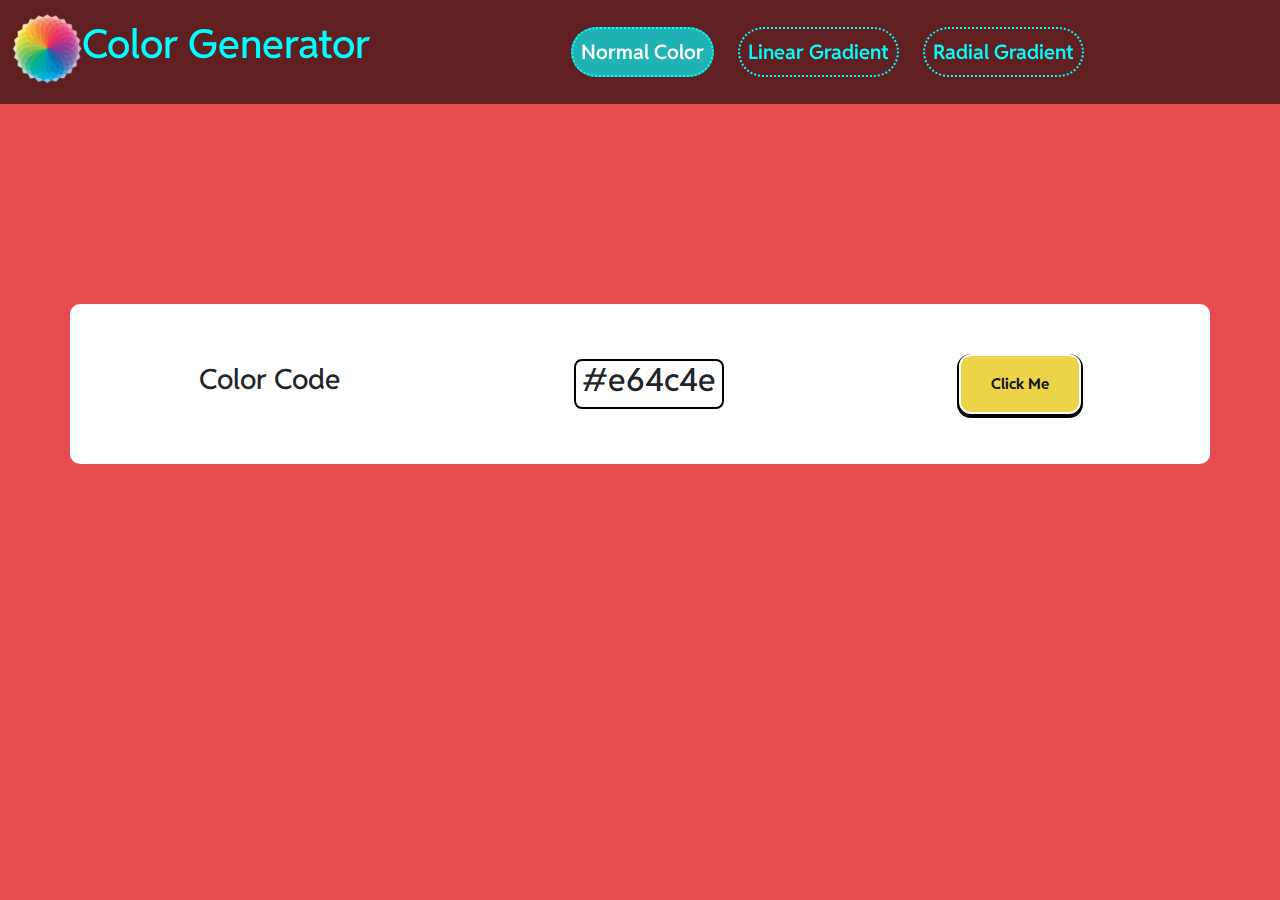
<file: index.html>
<!DOCTYPE html>
<html lang="en">
<head>
    <meta charset="UTF-8">
    <meta name="viewport" content="width=device-width, initial-scale=1.0">
    <title>ColorGenrator</title>
    <link rel="stylesheet" href="ColorGenrator.css">
    <link rel="stylesheet" href="https://cdnjs.cloudflare.com/ajax/libs/font-awesome/6.5.2/css/all.min.css" integrity="sha512-SnH5WK+bZxgPHs44uWIX+LLJAJ9/2PkPKZ5QiAj6Ta86w+fsb2TkcmfRyVX3pBnMFcV7oQPJkl9QevSCWr3W6A==" crossorigin="anonymous" referrerpolicy="no-referrer" />
    <link href="https://cdn.jsdelivr.net/npm/bootstrap@5.3.3/dist/css/bootstrap.min.css" rel="stylesheet" integrity="sha384-QWTKZyjpPEjISv5WaRU9OFeRpok6YctnYmDr5pNlyT2bRjXh0JMhjY6hW+ALEwIH" crossorigin="anonymous">
<script src="https://cdn.jsdelivr.net/npm/bootstrap@5.3.3/dist/js/bootstrap.bundle.min.js" integrity="sha384-YvpcrYf0tY3lHB60NNkmXc5s9fDVZLESaAA55NDzOxhy9GkcIdslK1eN7N6jIeHz" crossorigin="anonymous"></script>
</head>
<body>

    <nav class="navbar navbar-expand-lg">
        <div class="container-fluid">
          <a class="navbar-brand" href="#"><h1 style="color: aqua"><img src="png-clipart-color-picker-others-computer-wallpaper-color-thumbnail-removebg-preview.png" alt="" width="70px" height="70px" >Color Generator</h1></a>
          <button class="navbar-toggler" type="button" data-bs-toggle="collapse" data-bs-target="#navbarSupportedContent" aria-controls="navbarSupportedContent" aria-expanded="false" aria-label="Toggle navigation">
            <!-- <span class="navbar-toggler-icon"></span> -->
            <i class="fa-solid fa-bars" style="color: #ffffff; font-size: 30px;"></i>
          </button>
          <div class="collapse navbar-collapse" id="navbarSupportedContent">
            <ul class="navbar-nav mx-auto mb-2 mb-lg-0">
                <li class="nav-item   ">
                    <a class="nav-link active text-white " aria-current="page" href="index.html">Normal Color</a>
                  </li>
              <li class="nav-item  ms-4">
                <a class="nav-link " aria-current="page" href="lineargardient.html">Linear Gradient</a>
              </li>
              <li class="nav-item  ms-4">
                <a class="nav-link " href="RadialGradient.html">Radial Gradient</a>
              </li>
      </nav>
    <div class="main">
        <div class="container">
            <h3>Color Code</h3>
           <div class="boxcode">
            <h2 id="colorcode">#fff</h2>
           </div>
           <button class="btn1" id="btn"> Click Me </button>
        </div>
    </div>


    <script src="ColorGenrator.js"></script>
</body>
</html>
</file>
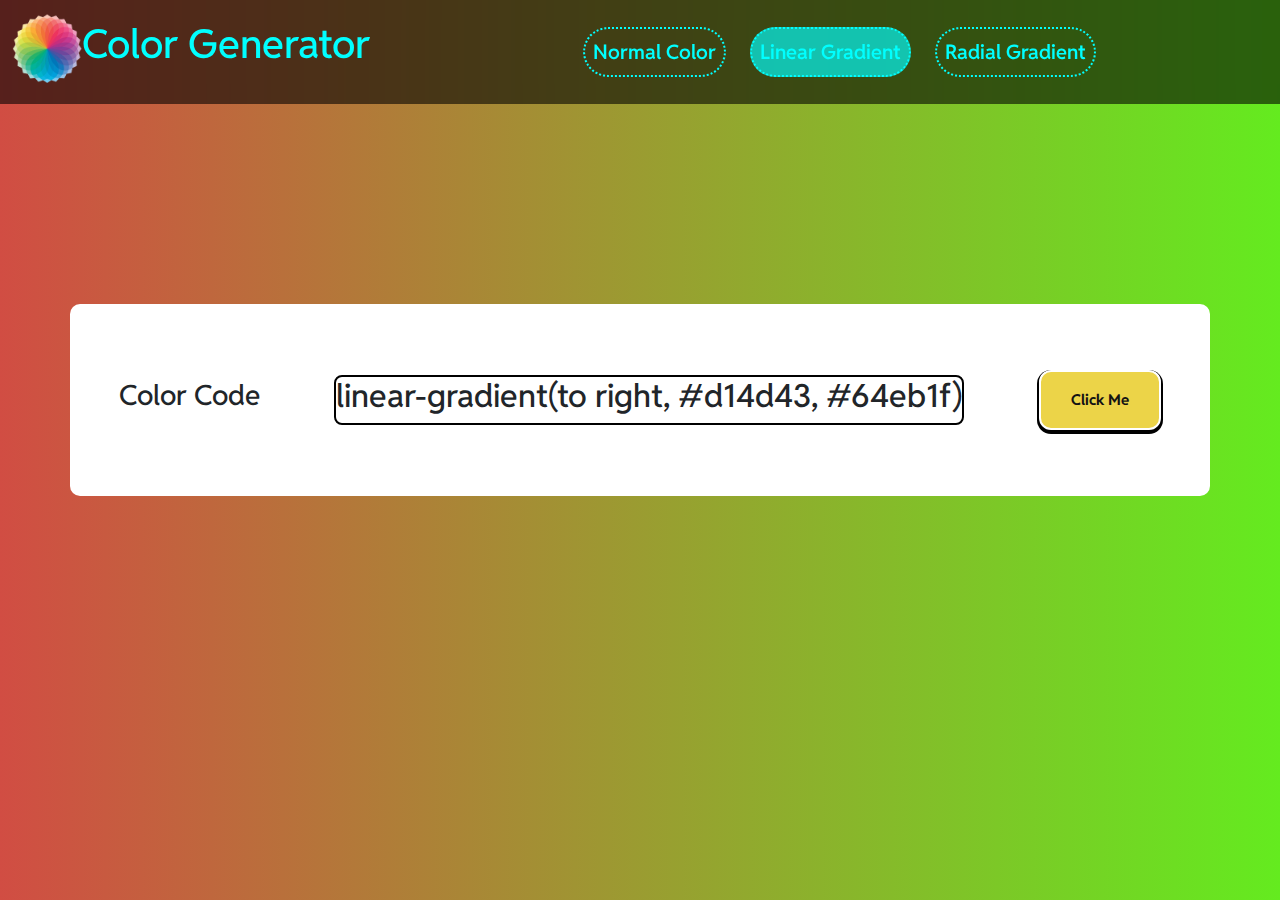
<file: lineargardient.html>
<!DOCTYPE html>
<html lang="en">
<head>
    <meta charset="UTF-8">
    <meta name="viewport" content="width=device-width, initial-scale=1.0">
    <title>ColorGenrator</title>
    <link rel="stylesheet" href="lineargardient.css">
    <link rel="stylesheet" href="https://cdnjs.cloudflare.com/ajax/libs/font-awesome/6.5.2/css/all.min.css" integrity="sha512-SnH5WK+bZxgPHs44uWIX+LLJAJ9/2PkPKZ5QiAj6Ta86w+fsb2TkcmfRyVX3pBnMFcV7oQPJkl9QevSCWr3W6A==" crossorigin="anonymous" referrerpolicy="no-referrer" />
    <link href="https://cdn.jsdelivr.net/npm/bootstrap@5.3.3/dist/css/bootstrap.min.css" rel="stylesheet" integrity="sha384-QWTKZyjpPEjISv5WaRU9OFeRpok6YctnYmDr5pNlyT2bRjXh0JMhjY6hW+ALEwIH" crossorigin="anonymous">
<script src="https://cdn.jsdelivr.net/npm/bootstrap@5.3.3/dist/js/bootstrap.bundle.min.js" integrity="sha384-YvpcrYf0tY3lHB60NNkmXc5s9fDVZLESaAA55NDzOxhy9GkcIdslK1eN7N6jIeHz" crossorigin="anonymous"></script>
</head>
<body>

    <nav class="navbar navbar-expand-lg ">
        <div class="container-fluid">
          <a class="navbar-brand" href="#"><h1 style="color:  aqua;"><img src="png-clipart-color-picker-others-computer-wallpaper-color-thumbnail-removebg-preview.png" alt="" width="70px" height="70px" >Color Generator</h1></a>
          <button class="navbar-toggler" type="button" data-bs-toggle="collapse" data-bs-target="#navbarSupportedContent" aria-controls="navbarSupportedContent" aria-expanded="false" aria-label="Toggle navigation">
            <!-- <span class="navbar-toggler-icon"></span> -->
            <i class="fa-solid fa-bars" style="color: #ffffff; font-size: 30px;"></i>
          </button>
          <div class="collapse navbar-collapse" id="navbarSupportedContent">
            <ul class="navbar-nav mx-auto mb-2 mb-lg-0">
                <li class="nav-item   ms-4">
                    <a class="nav-link " aria-current="page" href="index.html">Normal Color</a>
                  </li>
              <li class="nav-item  ms-4">
                <a class="nav-link active " aria-current="page" href="lineargardient.html">Linear Gradient</a>
              </li>
              <li class="nav-item  ms-4">
                <a class="nav-link" href="RadialGradient.html">Radial Gradient</a>
              </li>
      </nav>
</head>
<body>
    <div class="main2">
        <div class="container">
          <h3>Color Code</h3>
          <div class="boxcode">
            <h2 id="colorcode2">#fff</h2>
          </div>
          <button class="btn1" id="btn2"> Click Me </button>
        </div>
    </div>
    <script src="lineargardient.js"></script>
</body>
</html>
</file>
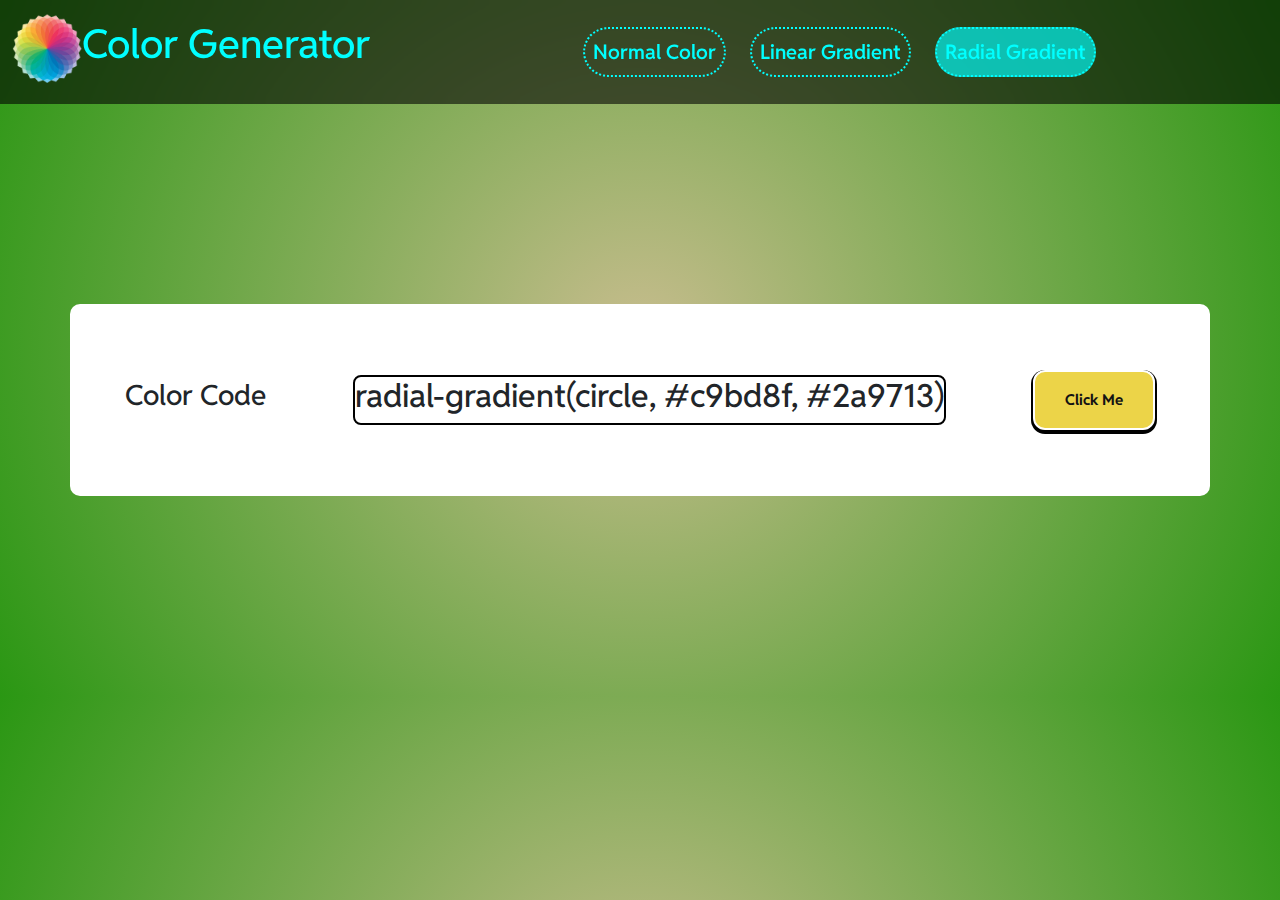
<file: RadialGradient.html>
<!DOCTYPE html>
<html lang="en">
<head>
    <meta charset="UTF-8">
    <meta name="viewport" content="width=device-width, initial-scale=1.0">
    <title>ColorGenrator</title>
    <link rel="stylesheet" href="RadialGradient.css">
    <link rel="stylesheet" href="https://cdnjs.cloudflare.com/ajax/libs/font-awesome/6.5.2/css/all.min.css" integrity="sha512-SnH5WK+bZxgPHs44uWIX+LLJAJ9/2PkPKZ5QiAj6Ta86w+fsb2TkcmfRyVX3pBnMFcV7oQPJkl9QevSCWr3W6A==" crossorigin="anonymous" referrerpolicy="no-referrer" />
    <link href="https://cdn.jsdelivr.net/npm/bootstrap@5.3.3/dist/css/bootstrap.min.css" rel="stylesheet" integrity="sha384-QWTKZyjpPEjISv5WaRU9OFeRpok6YctnYmDr5pNlyT2bRjXh0JMhjY6hW+ALEwIH" crossorigin="anonymous">
<script src="https://cdn.jsdelivr.net/npm/bootstrap@5.3.3/dist/js/bootstrap.bundle.min.js" integrity="sha384-YvpcrYf0tY3lHB60NNkmXc5s9fDVZLESaAA55NDzOxhy9GkcIdslK1eN7N6jIeHz" crossorigin="anonymous"></script>
</head>
<body>

    <nav class="navbar navbar-expand-lg">
        <div class="container-fluid">
          <a class="navbar-brand" href="#"><h1 style="color:  aqua;"><img src="png-clipart-color-picker-others-computer-wallpaper-color-thumbnail-removebg-preview.png" alt="" width="70px" height="70px" >Color Generator</h1></a>
          <button class="navbar-toggler" type="button" data-bs-toggle="collapse" data-bs-target="#navbarSupportedContent" aria-controls="navbarSupportedContent" aria-expanded="false" aria-label="Toggle navigation">
            <!-- <span class="navbar-toggler-icon"></span> -->
            <i class="fa-solid fa-bars" style="color: #ffffff; font-size: 30px;"></i>
          </button>
          <div class="collapse navbar-collapse" id="navbarSupportedContent">
            <ul class="navbar-nav mx-auto mb-2 mb-lg-0">
                <li class="nav-item  ms-4">
                    <a class="nav-link  " aria-current="page" href="index.html">Normal Color</a>
                  </li>
              <li class="nav-item  ms-4">
                <a class="nav-link  " aria-current="page" href="lineargardient.html">Linear Gradient</a>
              </li>
              <li class="nav-item  ms-4">
                <a class="nav-link active " href="RadialGradient.html">Radial Gradient</a>
              </li>
      </nav>
</head>
<body>
    <div class="main3">
        <div class="container">
            <h3>Color Code</h3>
            <div class="boxcode">
            <h2 id="colorcode3">#fff</h2>
            </div>
            <button class="btn1" id="btn3"> Click Me </button>
        </div>
    </div>
    <script src="RadialGradient.js"></script>
</body>
</html>
</file>
<file: ColorGenrator.css>
@import url('https://fonts.googleapis.com/css2?family=Reddit+Sans:ital,wght@0,200..900;1,200..900&display=swap');*
{
    margin: 0;
    padding: 0;
    box-sizing: border-box;
    font-family: "Reddit Sans", sans-serif;

}
body{
   transition: all .3s linear;
}
.navbar
{
    background-color: rgba(0, 0, 0, 0.586) !important;
    backdrop-filter: blur(8px)  !important;
    color: rgb(255, 255, 255) !important;

}
.navbar-toggler 
{
    border:  2px solid white !important;
    color: transparent !important;
}
.main
{
    width: 100%;
    margin: 200px auto;
    display: flex;
    justify-content: center;
    align-items: center;
    flex-direction: column;
}
.container
{
    width:50rem ;
    height: 10rem;
    display: flex;
    justify-content: space-around;
    align-items: center;
    background-color: white;
    padding: 10px;
    border-radius: 10px;
    font-size: 40px;
    text-align: center;
    flex-wrap: wrap;
}
.boxcode
{
    background-color: transparent;
    border: 2px solid black;
    border-radius: 8px;
    width: 150px;
}

.active
{
    color: aqua !important;
    transition: all .3s linear !important;
    border: 2px solid aqua !important;
    border-radius: 40px;
    font-weight: 600 !important;
    color: aqua !important;
    font-size: 20px !important; 
    background-color: rgba(0, 255, 255, 0.664) !important;
}
.nav-link
{
    color: aqua !important;
    transition: all .3s linear !important;
    border: 2px dotted aqua !important;
    border-radius: 40px;
    font-weight: 600 !important;
    color: aqua !important;
    font-size: 20px !important;
}
.nav-link:hover
{
    background-color: rgba(0, 255, 255, 0.664) !important;
    color:  white !important;
}

   .btn1 {
    padding: 1.1em 2em;
    background: none;
    border: 2px solid #fff;
    font-size: 15px;
    color: #131313;
    cursor: pointer;
    position: relative;
    overflow: hidden;
    transition: all 0.3s;
    border-radius: 12px;
    background-color: #ecd448;
    font-weight: bolder;
    box-shadow: 0 2px 0 2px #000;
   }
   
   .btn1:before {
    content: "";
    position: absolute;
    width: 100px;
    height: 120%;
    background-color: #ff6700;
    top: 50%;
    transform: skewX(30deg) translate(-150%, -50%);
    transition: all 0.5s;
   }
   
   .btn1:hover {
    background-color: #4cc9f0;
    color: #fff;
    box-shadow: 0 2px 0 2px #0d3b66;
   }
   
   .btn1:hover::before {
    transform: skewX(30deg) translate(150%, -50%);
    transition-delay: 0.1s;
   }
   
   .btn1:active {
    transform: scale(0.9);
   }
</file>
<file: lineargardient.css>
@import url('https://fonts.googleapis.com/css2?family=Reddit+Sans:ital,wght@0,200..900;1,200..900&display=swap');*
{
    margin: 0;
    padding: 0;
    box-sizing: border-box;
    font-family: "Reddit Sans", sans-serif;

}
body{
   transition: all .3s linear;
}
.navbar
{
    background-color: rgba(0, 0, 0, 0.586) !important;
    backdrop-filter: blur(8px)  !important;
    color: rgb(255, 255, 255) !important;

}
.navbar-toggler 
{
    border:  2px solid white !important;
    color: transparent !important;
}
.main2
{
    width: 100%;
    /* height: 100vh; */
    margin: 200px auto;
    display: flex;
    justify-content: center;
    align-items: center;
    flex-direction: column;
}
.container
{
    width:80rem ;
    height: 12rem;
    display: flex;
    justify-content: space-around;
    align-items: center;
    background-color: white;
    padding: 10px;
    border-radius: 10px;
    font-size: 40px;
    text-align: center;
    flex-wrap: wrap;
}
.boxcode
{
    background-color: transparent;
    border: 2px solid black;
    border-radius: 8px;
}




.active
{
    color: aqua !important;
    transition: all .3s linear !important;
    border: 2px solid aqua !important;
    border-radius: 40px;
    font-weight: 600 !important;
    color: aqua !important;
    font-size: 20px !important; 
    background-color: rgba(0, 255, 255, 0.664) !important;
}
.nav-link
{
    color: aqua !important;
    transition: all .3s linear !important;
    border: 2px dotted aqua !important;
    border-radius: 40px;
    font-weight: 600 !important;
    color: aqua !important;
    font-size: 20px !important;
}
.nav-link:hover
{
    background-color: rgba(0, 255, 255, 0.664) !important;
    color:  white !important;
}
.btn1 {
    padding: 1.1em 2em;
    background: none;
    border: 2px solid #fff;
    font-size: 15px;
    color: #131313;
    cursor: pointer;
    position: relative;
    overflow: hidden;
    transition: all 0.3s;
    border-radius: 12px;
    background-color: #ecd448;
    font-weight: bolder;
    box-shadow: 0 2px 0 2px #000;
   }
   
   .btn1:before {
    content: "";
    position: absolute;
    width: 100px;
    height: 120%;
    background-color: #ff6700;
    top: 50%;
    transform: skewX(30deg) translate(-150%, -50%);
    transition: all 0.5s;
   }
   
   .btn1:hover {
    background-color: #4cc9f0;
    color: #fff;
    box-shadow: 0 2px 0 2px #0d3b66;
   }
   
   .btn1:hover::before {
    transform: skewX(30deg) translate(150%, -50%);
    transition-delay: 0.1s;
   }
   
   .btn1:active {
    transform: scale(0.9);
   }
</file>
<file: RadialGradient.css>
@import url('https://fonts.googleapis.com/css3?family=Reddit+Sans:ital,wght@0,300..900;1,300..900&display=swap');*
{
    margin: 0;
    padding: 0;
    box-sizing: border-box;
    font-family: "Reddit Sans", sans-serif;

}
body{
   transition: all .3s linear;
}
.navbar
{
    background-color: rgba(0, 0, 0, 0.586) !important;
    backdrop-filter: blur(8px)  !important;
    color: rgb(255, 255, 255) !important;

}
.navbar-toggler 
{
    border:  2px solid white !important;
    color: transparent !important;
}
.main3
{
    width: 100%;
    /* height: 100vh; */
    margin: 200px auto;
    display: flex;
    justify-content: center;
    align-items: center;
    flex-direction: column;
}
.container
{
    width:80rem ;
    height: 12rem;
    display: flex;
    justify-content: space-around;
    align-items: center;
    background-color: white;
    padding: 10px;
    border-radius: 10px;
    font-size: 40px;
    text-align: center;
    flex-wrap: wrap;
}
.boxcode
{
    background-color: transparent;
    border: 2px solid black;
    border-radius: 8px;
}


.active
{
    color: aqua !important;
    transition: all .3s linear !important;
    border: 2px solid aqua !important;
    border-radius: 40px;
    font-weight: 600 !important;
    color: aqua !important;
    font-size: 20px !important; 
    background-color: rgba(0, 255, 255, 0.664) !important;
}
.nav-link
{
    color: aqua !important;
    transition: all .3s linear !important;
    border: 2px dotted aqua !important;
    border-radius: 40px;
    font-weight: 600 !important;
    color: aqua !important;
    font-size: 20px !important;
}
.nav-link:hover
{
    background-color: rgba(0, 255, 255, 0.664) !important;
    color:  white !important;
}
.btn1 {
    padding: 1.1em 2em;
    background: none;
    border: 2px solid #fff;
    font-size: 15px;
    color: #131313;
    cursor: pointer;
    position: relative;
    overflow: hidden;
    transition: all 0.3s;
    border-radius: 12px;
    background-color: #ecd448;
    font-weight: bolder;
    box-shadow: 0 2px 0 2px #000;
   }
   
   .btn1:before {
    content: "";
    position: absolute;
    width: 100px;
    height: 120%;
    background-color: #ff6700;
    top: 50%;
    transform: skewX(30deg) translate(-150%, -50%);
    transition: all 0.5s;
   }
   
   .btn1:hover {
    background-color: #4cc9f0;
    color: #fff;
    box-shadow: 0 2px 0 2px #0d3b66;
   }
   
   .btn1:hover::before {
    transform: skewX(30deg) translate(150%, -50%);
    transition-delay: 0.1s;
   }
   
   .btn1:active {
    transform: scale(0.9);
   }
</file>
